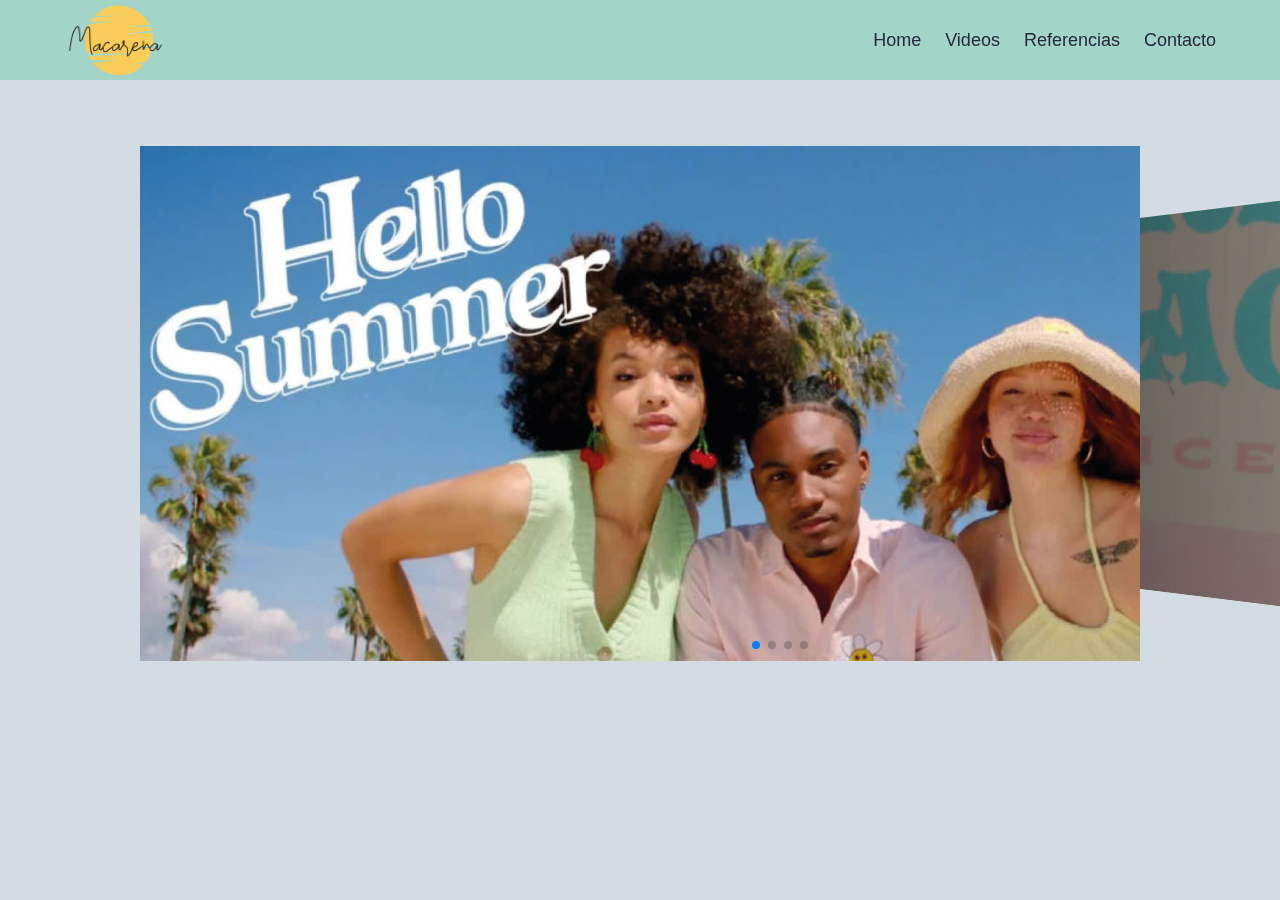
<file: index.html>
<!DOCTYPE html>
<html lang="en">
<head>
    <meta charset="UTF-8">
    <meta http-equiv="X-UA-Compatible" content="IE=edge">
    <meta name="viewport" content="width=device-width, initial-scale=1.0">
    <title>Macarena</title>
    <link rel="stylesheet" href="https://unpkg.com/swiper/swiper-bundle.min.css">
    <link rel="stylesheet" href="css/style.css">
    <link href="https://fonts.googleapis.com/css2?family=Quicksand:wght@300&display=swap" rel="stylesheet">
    <link rel="stylesheet" href="css/nav.css">

</head>
<body>

  <!-- Navegador -->
  <header class="cd-auto-hide-header">
    <div class="logo"><a href="#0"><img src="img/Logo.png" alt="Logo"></a></div>
  
    <nav class="cd-primary-nav">
      <a href="#cd-navigation" class="nav-trigger">
        <span>
          <em aria-hidden="true"></em>
          Menu
        </span>
      </a> <!-- .nav-trigger -->
  
      <ul id="cd-navigation">
        <li><a href="index.html">Home</a></li>
        <li><a href="videos.html">Videos</a></li>
        <li><a href="tienda.html">Referencias</a></li>
        <li><a href="contacto.html">Contacto</a></li>
      </ul>
    </nav> <!-- .cd-primary-nav -->
  </header> <!-- .cd-auto-hide-header -->

    <!-- Swiper -->
    <div class="swiper mySwiper">
        <div class="swiper-wrapper">
          <div class="swiper-slide"><img src="img/sumer1.jpg" /></div>
          <div class="swiper-slide"><img src="img/summer2.jpg" /></div>
          <div class="swiper-slide"><img src="img/summer3.jpg" /></div>
          <div class="swiper-slide"><img src="img/sumer4.jpg" /></div>
         
        <div class="swiper-pagination"></div>
      </div>



    <script src="https://unpkg.com/swiper/swiper-bundle.min.js"></script>

    <script>
        var swiper = new Swiper(".mySwiper", {
          effect: "coverflow",
          grabCursor: true,
          centeredSlides: true,
          slidesPerView: "auto",
          coverflowEffect: {
            rotate: 50,
            stretch: 0,
            depth: 100,
            modifier: 1,
            slideShadows: true,
          },
          pagination: {
            el: ".swiper-pagination",
          },
        });
      </script>

</main>

<!-- .cd-main-content -->
	
<script src="https://ajax.googleapis.com/ajax/libs/jquery/3.0.0/jquery.min.js"></script>
<script>
	if( !window.jQuery ) document.write('<script src="js/jquery-3.0.0.min.js"><\/script>');
</script>
<script src="js/main.js"></script> <!-- Resource jQuery -->

    
</body>
</html>
</file>
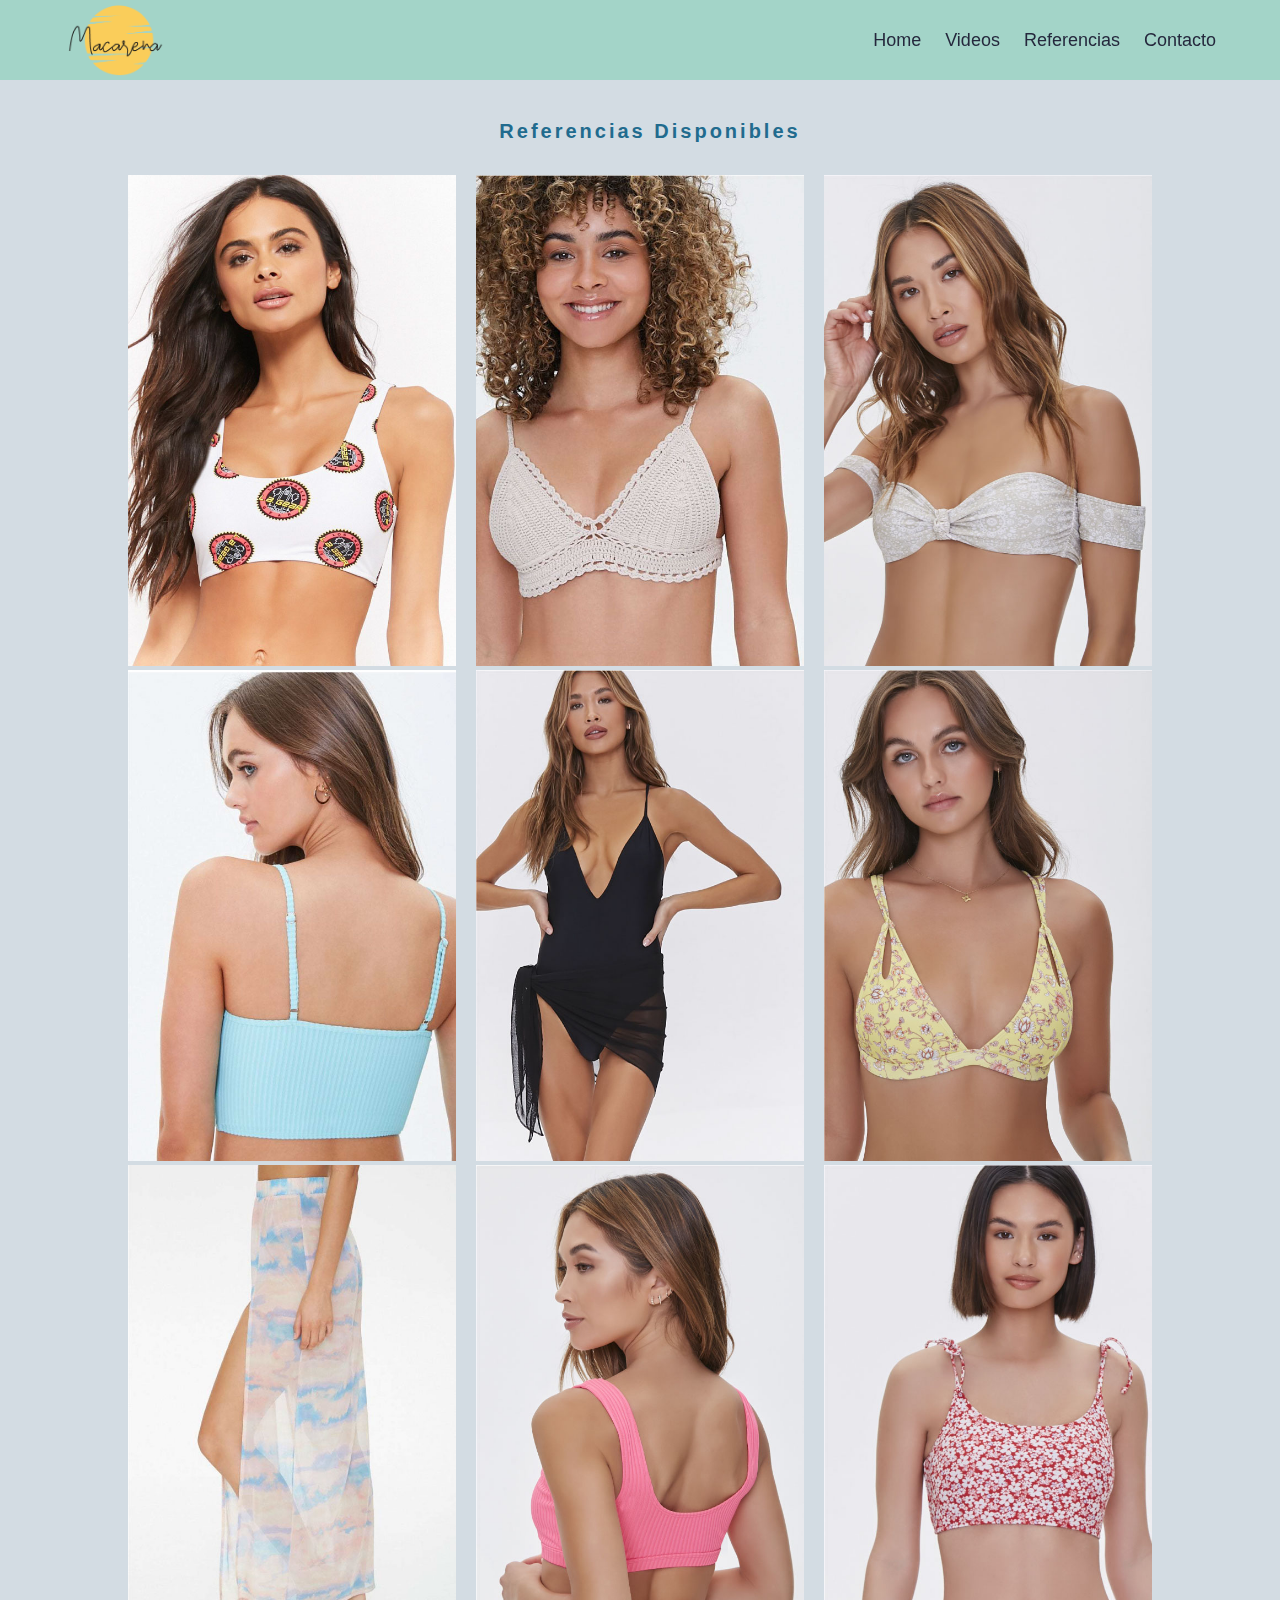
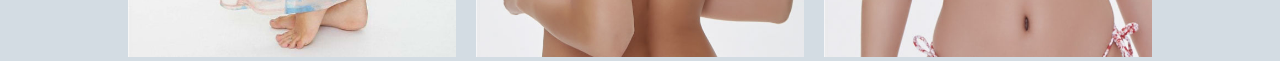
<file: tienda.html>
<!DOCTYPE html>
<html lang="en">
<head>
    <meta charset="UTF-8">
    <meta http-equiv="X-UA-Compatible" content="IE=edge">
    <meta name="viewport" content="width=device-width, initial-scale=1.0">
    <title>Referencias</title>
    <link rel="stylesheet" href="css/style.css">
    <link href="https://fonts.googleapis.com/css2?family=Quicksand:wght@300&display=swap" rel="stylesheet">
    <link rel="stylesheet" href="css/nav.css">
    <link rel="stylesheet" href="css/lightbox.css">

</head>
<body>

 <!-- Navegador -->
 <header class="cd-auto-hide-header">
    <div class="logo"><a href="#0"><img src="img/Logo.png" alt="Logo"></a></div>
  
    <nav class="cd-primary-nav">
      <a href="#cd-navigation" class="nav-trigger">
        <span>
          <em aria-hidden="true"></em>
          Menu
        </span>
      </a> <!-- .nav-trigger -->
  
      <ul id="cd-navigation">
        <li><a href="index.html">Home</a></li>
        <li><a href="videos.html">Videos</a></li>
        <li><a href="tienda.html">Referencias</a></li>
        <li><a href="contacto.html">Contacto</a></li>
      </ul>
    </nav> <!-- .cd-primary-nav -->
  </header> <!-- .cd-auto-hide-header -->

  <div class="cardsh4">
    <h4>Referencias Disponibles</h4>
  </div> 

        <div class="galeria">
            <div class="itemgaleria">
            <a href="img/1.jpg" data-lightbox="roadtrip"><img src="img/1.jpg" alt="1"></a> 
            <a href="img/2.jpg" data-lightbox="roadtrip"><img src="img/2.jpg" alt="2"></a>
            <a href="img/3.jpg" data-lightbox="roadtrip"><img src="img/3.jpg" alt="3"></a>
        </div>

        <div class="itemgaleria">
            <a href="img/4.jpg" data-lightbox="roadtrip"><img src="img/4.jpg" alt="4"></a>
            <a href="img/5.jpg" data-lightbox="roadtrip"><img src="img/5.jpg" alt="5"></a>
            <a href="img/6.jpg" data-lightbox="roadtrip"><img src="img/6.jpg" alt="6"></a>
        </div>

        <div class="itemgaleria">
            <a href="img/7.jpg" data-lightbox="roadtrip"><img src="img/7.jpg" alt="7"></a>
            <a href="img/8.jpg" data-lightbox="roadtrip"><img src="img/8.jpg" alt="8"></a>
            <a href="img/9.jpg" data-lightbox="roadtrip"><img src="img/9.jpg" alt="9"></a>
        </div>

    </div>



  
 <!-- .cd-main-content -->
	
<script src="https://ajax.googleapis.com/ajax/libs/jquery/3.0.0/jquery.min.js"></script>
<script>
	if( !window.jQuery ) document.write('<script src="js/jquery-3.0.0.min.js"><\/script>');
</script>
<script src="js/main.js"></script> <!-- Resource jQuery -->
    

<script src="js/lightbox.js"></script>
    
</body>
</html>
</file>
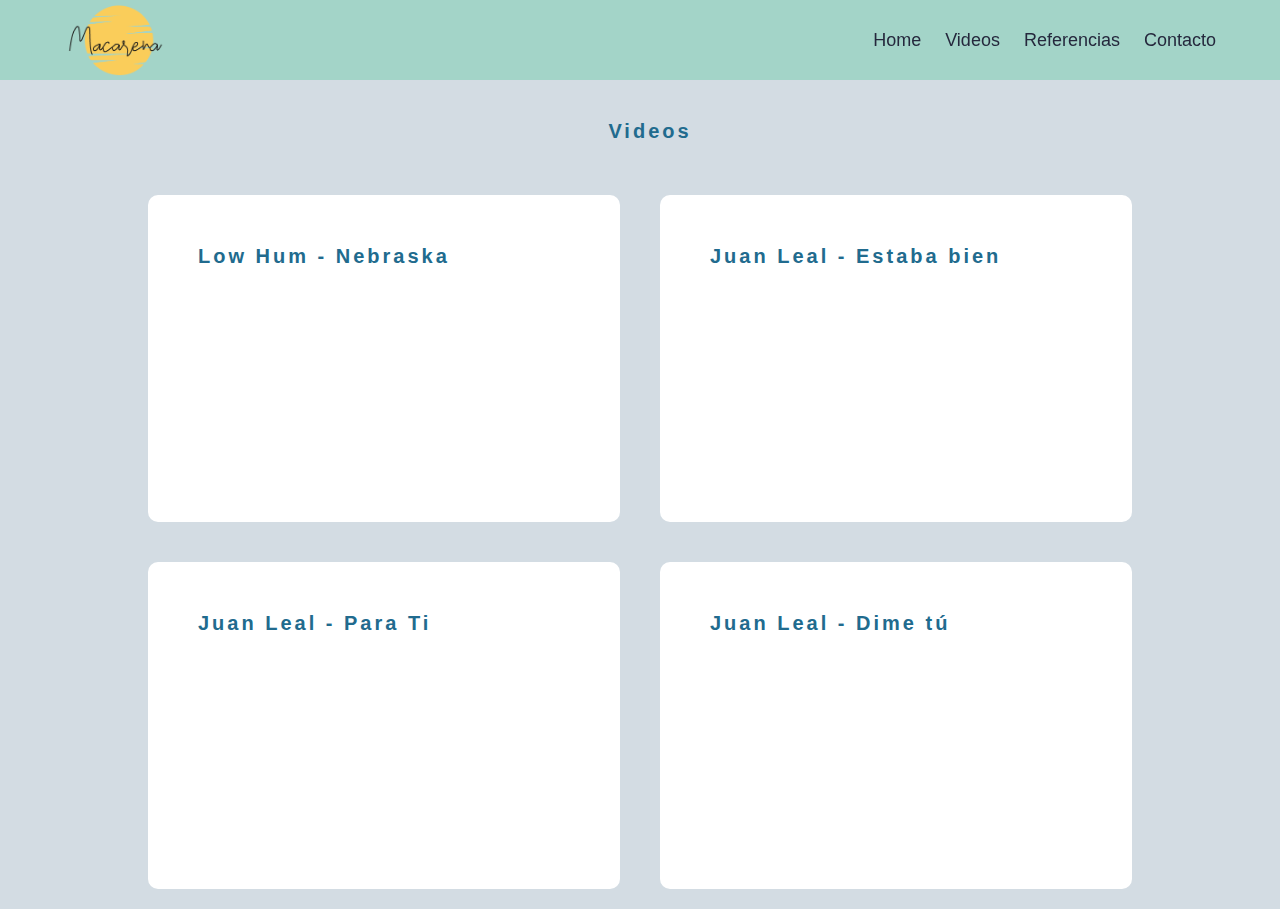
<file: videos.html>
<!DOCTYPE html>
<html lang="en">
<head>
    <meta charset="UTF-8">
    <meta http-equiv="X-UA-Compatible" content="IE=edge">
    <meta name="viewport" content="width=device-width, initial-scale=1.0">
    <title>Videos</title>
    <link rel="stylesheet" href="https://unpkg.com/swiper/swiper-bundle.min.css">
    <link rel="stylesheet" href="css/style.css">
    <link href="https://fonts.googleapis.com/css2?family=Quicksand:wght@300&display=swap" rel="stylesheet">
    <link rel="stylesheet" href="css/nav.css">

</head>
<body>

  <!-- Navegador -->
  <header class="cd-auto-hide-header">
    <div class="logo"><a href="#0"><img src="img/Logo.png" alt="Logo"></a></div>
  
    <nav class="cd-primary-nav">
      <a href="#cd-navigation" class="nav-trigger">
        <span>
          <em aria-hidden="true"></em>
          Menu
        </span>
      </a> <!-- .nav-trigger -->
  
      <ul id="cd-navigation">
        <li><a href="index.html">Home</a></li>
        <li><a href="videos.html">Videos</a></li>
        <li><a href="tienda.html">Referencias</a></li>
        <li><a href="contacto.html">Contacto</a></li>
      </ul>
    </nav> <!-- .cd-primary-nav -->
  </header> <!-- .cd-auto-hide-header -->

    

    <script src="https://unpkg.com/swiper/swiper-bundle.min.js"></script>

    <script>
        var swiper = new Swiper(".mySwiper", {
          effect: "coverflow",
          grabCursor: true,
          centeredSlides: true,
          slidesPerView: "auto",
          coverflowEffect: {
            rotate: 50,
            stretch: 0,
            depth: 100,
            modifier: 1,
            slideShadows: true,
          },
          pagination: {
            el: ".swiper-pagination",
          },
        });
      </script>

</main> <!-- .cd-main-content -->

	
<script src="https://ajax.googleapis.com/ajax/libs/jquery/3.0.0/jquery.min.js"></script>
<script>
	if( !window.jQuery ) document.write('<script src="js/jquery-3.0.0.min.js"><\/script>');
</script>
<script src="js/main.js"></script> <!-- Resource jQuery -->


<!-- videos -->

<div class="cardsh4">
  <h4>Videos</h4>
</div>    

<section class="cards">
    <article class="item">
        <h4>Low Hum - Nebraska </h4>
        <iframe width="400" height="200" src="https://www.youtube-nocookie.com/embed/Du0NkUb1qdw" title="YouTube video player" frameborder="0" allow="accelerometer; autoplay; clipboard-write; encrypted-media; gyroscope; picture-in-picture" allowfullscreen></iframe>
     </article> 
   
     <article class="item">
        <h4>Juan Leal - Estaba bien </h4>
        <iframe width="400" height="200" src="https://www.youtube-nocookie.com/embed/HqaIvRRKM4I" title="YouTube video player" frameborder="0" allow="accelerometer; autoplay; clipboard-write; encrypted-media; gyroscope; picture-in-picture" allowfullscreen></iframe>
    </article> 

</section> 

<section class="cards2">
    <article class="item">
        <h4> Juan Leal - Para Ti </h4>
        <iframe width="400" height="200" src="https://www.youtube-nocookie.com/embed/p8K0Tfy5mx8" title="YouTube video player" frameborder="0" allow="accelerometer; autoplay; clipboard-write; encrypted-media; gyroscope; picture-in-picture" allowfullscreen></iframe>
     </article> 
   
     <article class="item">
        <h4>Juan Leal - Dime tú</h4>
        <iframe width="400" height="200" src="https://www.youtube-nocookie.com/embed/JGksr9cKmVc" title="YouTube video player" frameborder="0" allow="accelerometer; autoplay; clipboard-write; encrypted-media; gyroscope; picture-in-picture" allowfullscreen></iframe>
     </article> 

</section> 

    
</body>
</html>
</file>
<file: css/nav.css>
/* -------------------------------- 

Primary style

-------------------------------- */


*, *::after, *::before {
  box-sizing: border-box;
}

html {
  font-size: 62.5%;
}

body {
  font-size: 1.6rem;
  font-family: "Hind", sans-serif;
  color: #25283D;
  background-color: #D3DCE3;
  -webkit-font-smoothing: antialiased;
  -moz-osx-font-smoothing: grayscale;
}

a {
  color: color: #724F33;
  text-decoration: none;
}

/* -------------------------------- 

1. Auto-Hiding Navigation - Simple

-------------------------------- */
.cd-auto-hide-header {
  position: fixed;
  z-index: 2;
  top: 0;
  left: 0;
  width: 100%;
  height: 60px;
  background-color: #A3D4C8;
  /* Force Hardware Acceleration */
  -webkit-transform: translateZ(0);
          transform: translateZ(0);
  will-change: transform;
  -webkit-transition: -webkit-transform .5s;
  transition: -webkit-transform .5s;
  transition: transform .5s;
  transition: transform .5s, -webkit-transform .5s;
 

}
.cd-auto-hide-header::after {
  clear: both;
  content: "";
  display: block;
  
}
.cd-auto-hide-header.is-hidden {
  -webkit-transform: translateY(-100%);
      -ms-transform: translateY(-100%);
          transform: translateY(-100%);
          
}
@media only screen and (min-width: 1024px) {
  .cd-auto-hide-header {
    height: 80px;
  }
}

.cd-auto-hide-header .logo,
.cd-auto-hide-header .nav-trigger {
  position: absolute;
  top: 50%;
  bottom: auto;
  -webkit-transform: translateY(-50%);
      -ms-transform: translateY(-50%);
          transform: translateY(-50%);
          
}

.cd-auto-hide-header .logo {
  left: 5%;
}
.cd-auto-hide-header .logo a, .cd-auto-hide-header .logo img {
  display: block;
}

.cd-auto-hide-header .nav-trigger {
  /* vertically align its content */
  display: table;
  height: 100%;
  padding: 0 1em;
  font-size: 1.2rem;
  text-transform: uppercase;
  color: white;
  font-weight: bold;
  right: 0;
  border-left: 1px solid #f2f2f2;
  
}
.cd-auto-hide-header .nav-trigger span {
  /* vertically align inside parent element */
  display: table-cell;
  vertical-align: middle;
}
.cd-auto-hide-header .nav-trigger em, .cd-auto-hide-header .nav-trigger em::after, .cd-auto-hide-header .nav-trigger em::before {
  /* this is the menu icon */
  display: block;
  position: relative;
  height: 2px;
  width: 22px;
  background-color: #ffffff;
  -webkit-backface-visibility: hidden;
          backface-visibility: hidden;
}
.cd-auto-hide-header .nav-trigger em {
  /* this is the menu central line */
  margin: 6px auto 14px;
  -webkit-transition: background-color .2s;
  transition: background-color .2s;
}
.cd-auto-hide-header .nav-trigger em::before, .cd-auto-hide-header .nav-trigger em::after {
  position: absolute;
  content: '';
  left: 0;
  -webkit-transition: -webkit-transform .2s;
  transition: -webkit-transform .2s;
  transition: transform .2s;
  transition: transform .2s, -webkit-transform .2s;
}
.cd-auto-hide-header .nav-trigger em::before {
  /* this is the menu icon top line */
  -webkit-transform: translateY(-6px);
      -ms-transform: translateY(-6px);
          transform: translateY(-6px);
}
.cd-auto-hide-header .nav-trigger em::after {
  /* this is the menu icon bottom line */
  -webkit-transform: translateY(6px);
      -ms-transform: translateY(6px);
          transform: translateY(6px);
}
@media only screen and (min-width: 1024px) {
  .cd-auto-hide-header .nav-trigger {
    display: none;
  }
}

.cd-auto-hide-header.nav-open .nav-trigger em {
  /* transform menu icon into a 'X' icon */
  background-color: rgba(255, 255, 255, 0);
}
.cd-auto-hide-header.nav-open .nav-trigger em::before {
  /* rotate top line */
  -webkit-transform: rotate(-45deg);
      -ms-transform: rotate(-45deg);
          transform: rotate(-45deg);
}
.cd-auto-hide-header.nav-open .nav-trigger em::after {
  /* rotate bottom line */
  -webkit-transform: rotate(45deg);
      -ms-transform: rotate(45deg);
          transform: rotate(45deg);
}

.cd-primary-nav {
  display: inline-block;
  float: right;
  height: 100%;
  padding-right: 5%;
}
.cd-primary-nav > ul {
  position: absolute;
  z-index: 2;
  top: 60px;
  left: 0;
  width: 100%;
  background-color: #ffffff;
  display: none;
  box-shadow: 0 14px 20px rgba(0, 0, 0, 0.2);
}
.cd-primary-nav > ul a {
  /* target primary-nav links */
  display: block;
  height: 50px;
  line-height: 50px;
  padding-left: 5%;
  color: #25283D;
  font-size: 1.8rem;
  border-top: 1px solid #f2f2f2;
}
.cd-primary-nav > ul a:hover, .cd-primary-nav > ul a.active {
  color: #ffffff;
}
@media only screen and (min-width: 1024px) {
  .cd-primary-nav {
    /* vertically align its content */
    display: table;
  }
  .cd-primary-nav > ul {
    /* vertically align inside parent element */
    display: table-cell;
    vertical-align: middle;
    /* reset mobile style */
    position: relative;
    width: auto;
    top: 0;
    padding: 0;
    background-color: transparent;
    box-shadow: none;
  }
  .cd-primary-nav > ul::after {
    clear: both;
    content: "";
    display: block;
  }
  .cd-primary-nav > ul li {
    display: inline-block;
    float: left;
    margin-right: 1.5em;
  }
  .cd-primary-nav > ul li:last-of-type {
    margin-right: 0;
  }
  .cd-primary-nav > ul a {
    /* reset mobile style */
    height: auto;
    line-height: normal;
    padding: 0;
    border: none;
  }
}

.nav-open .cd-primary-nav ul,
.cd-primary-nav ul:target {
  /* 
  	show primary nav - mobile only 
  	:target is used to show navigation on no-js devices
  */
  display: block;
}
@media only screen and (min-width: 1024px) {
  .nav-open .cd-primary-nav ul,
  .cd-primary-nav ul:target {
    display: table-cell;
  }
}

/* -------------------------------- 

2. Auto-Hiding Navigation - with Sub Nav

-------------------------------- */
.cd-secondary-nav {
  position: relative;
  z-index: 1;
  clear: both;
  width: 100%;
  height: 50px;
  background-color: #25283D;
  /* Force Hardware Acceleration */
  -webkit-transform: translateZ(0);
          transform: translateZ(0);
  will-change: transform;
  -webkit-transition: -webkit-transform .5s;
  transition: -webkit-transform .5s;
  transition: transform .5s;
  transition: transform .5s, -webkit-transform .5s;
}
.cd-secondary-nav::after {
  /* gradient on the right - to indicate it's possible to scroll */
  content: '';
  position: absolute;
  z-index: 1;
  top: 0;
  right: 0;
  height: 100%;
  width: 35px;
  background: transparent;
  background: -webkit-linear-gradient(right, #25283D, rgba(37, 40, 61, 0));
  background: linear-gradient(to left, #25283D, rgba(37, 40, 61, 0));
  pointer-events: none;
  -webkit-transition: opacity .2s;
  transition: opacity .2s;
}
.cd-secondary-nav.nav-end::after {
  opacity: 0;
}
.cd-secondary-nav ul, .cd-secondary-nav li, .cd-secondary-nav a {
  height: 100%;
}
.cd-secondary-nav ul {
  /* enables a flex context for all its direct children */
  display: -webkit-box;
  display: -webkit-flex;
  display: -ms-flexbox;
  display: flex;
  padding: 0 5%;
  overflow-x: auto;
  -webkit-overflow-scrolling: touch;
}
.cd-secondary-nav ul::after {
  clear: both;
  content: "";
  display: block;
}
.cd-secondary-nav li {
  display: inline-block;
  float: left;
  /* do not shrink - elements float on the right of the element */
  -webkit-flex-shrink: 0;
      -ms-flex-negative: 0;
          flex-shrink: 0;
}
.cd-secondary-nav li:last-of-type {
  padding-right: 20px;
}
.cd-secondary-nav a {
  display: block;
  color: #ffffff;
  opacity: .6;
  line-height: 50px;
  padding: 0 1em;
}
.cd-secondary-nav a:hover, .cd-secondary-nav a.active {
  opacity: 1;
}
@media only screen and (min-width: 1024px) {
  .cd-secondary-nav {
    height: 70px;
    overflow: visible;
  }
  .cd-secondary-nav ul {
    /* reset mobile style */
    display: block;
    text-align: center;
  }
  .cd-secondary-nav li {
    /* reset mobile style */
    float: none;
    -webkit-flex-shrink: 1;
        -ms-flex-negative: 1;
            flex-shrink: 1;
  }
  .cd-secondary-nav a {
    line-height: 70px;
  }
  .cd-secondary-nav a.active {
    box-shadow: inset 0 -3px #8F3985;
  }
}

/* -------------------------------- 

3. Auto-Hiding Navigation - with Sub Nav + Hero Image

-------------------------------- */
.cd-secondary-nav.fixed {
  position: fixed;
  top: 60px;
}
.cd-secondary-nav.slide-up {
  -webkit-transform: translateY(-60px);
      -ms-transform: translateY(-60px);
          transform: translateY(-60px);
}
@media only screen and (min-width: 1024px) {
  .cd-secondary-nav.fixed {
    top: 80px;
    /* fixes a bug where nav and subnab move with a slight delay */
    box-shadow: 0 -6px 0 #25283D;
  }
  .cd-secondary-nav.slide-up {
    -webkit-transform: translateY(-80px);
        -ms-transform: translateY(-80px);
            transform: translateY(-80px);
  }
}

/* -------------------------------- 

Main content

-------------------------------- */
.cd-main-content {
  padding: 60px 5% 2em;
  overflow: hidden;
}
.cd-main-content.sub-nav {
  /* to be used if there is sub nav */
  padding-top: 110px;
}
.cd-main-content.sub-nav-hero {
  /* to be used if there is hero image + subnav */
  padding-top: 0;
}
.cd-main-content.sub-nav-hero.secondary-nav-fixed {
  margin-top: 50px;
}
.cd-main-content p {
  max-width: 1024px;
  line-height: 1.6;
  margin: 2em auto;
  font-family: "David Libre", serif;
  color: #a5a8a9;
}
@media only screen and (min-width: 1024px) {
  .cd-main-content {
    padding-top: 80px;
  }
  .cd-main-content.sub-nav {
    padding-top: 150px;
  }
  .cd-main-content.sub-nav-hero.secondary-nav-fixed {
    margin-top: 70px;
  }
  .cd-main-content p {
    font-size: 2.4rem;
  }
}

/*
	adjust the positioning of in-page links
	http://nicolasgallagher.com/jump-links-and-viewport-positioning/
*/
.cd-main-content.sub-nav :target::before,
.cd-main-content.sub-nav-hero :target::before {
  display: block;
  content: "";
  margin-top: -50px;
  height: 50px;
  visibility: hidden;
}
@media only screen and (min-width: 1024px) {
  .cd-main-content.sub-nav :target::before,
  .cd-main-content.sub-nav-hero :target::before {
    margin-top: -70px;
    height: 70px;
  }
}

/* -------------------------------- 

Intro Section

-------------------------------- */
.cd-hero {
  /* vertically align its content */
  display: table;
  width: 100%;
  margin-top: 60px;
  height: 300px;
  background: url(../img/cd-hero-background.jpg) no-repeat center center;
  background-size: cover;
}
.cd-hero .cd-hero-content {
  /* vertically align inside parent element */
  display: table-cell;
  vertical-align: middle;
  text-align: center;
}
@media only screen and (min-width: 768px) {
  .cd-hero {
    height: 400px;
  }
}
@media only screen and (min-width: 1024px) {
  .cd-hero {
    height: 600px;
    margin-top: 80px;
  }
}
</file>
<file: css/style.css>
* {padding: 0;
margin: 0;
box-sizing: border-box;
}

img {
  width: 100%;
  height: auto;
}

.logo img {
  width: 45%;

}
.swiper {
  width: 100%;
  padding-top: 50px;
  padding-bottom: 50px;
  margin-top: 6em;
  margin-bottom: 6em;
}

.swiper-slide {
  background-position: center;
  background-size: cover;
  width: 1000px;
  height: 515px;
}

.swiper-slide img {
  display: block;
  width: 100%;
}

.name h3 {
  font-family: 'Quicksand', sans-serif;
  font-weight: bold; 
  letter-spacing: 10px;
  color: #724F33;
  text-align: center;
  margin-bottom: 20px;

}


.item {

  background-color: white;
  border-radius: 10px 10px 10px 10px;
  width: 60%;
  padding: 30px;
  margin: 20px;

}



.item h4 {
  color: #216B8E;
  font-family: 'Anton', sans-serif;
  font-size: 20px;
  padding-left: 20px;
  margin-bottom: 20px;
  margin-top: 20px;
  text-align: left;
  letter-spacing: 3px;
  font-weight: bold; 
  
}

.titulo h4 {
  color: #216B8E;
  
}


.item p {
  color: #85997A;
  font-family: 'Lexend', sans-serif;
  text-align: left;
  padding-bottom: 40px;
  padding-left: 20px;
}



.item a {
  text-decoration: none;
  color: #724F33;
  border: 5px solid #A3D4C8;
  border-radius: 40px 40px 40px 40px;
  background-color: #A3D4C8 ;
  font-family: 'Quicksand', sans-serif;
  font-weight: bold; 
  letter-spacing: 3px;
  padding: 10px;
  text-align: right;

}

.item a:hover {
  color: #ffffff;
}

.link_item {
  text-align: right;
}


img {
  width: 100%;
  height: auto;
  }

.footer {
  background-color: #F3D3AD;
  padding: 30px;
  display: flex;
  font-family: 'Quicksand', sans-serif;
  margin-top: 3em;
  text-align: center;

}


.cards {
  display: flex;
  width: 80%;
  margin: auto;
  margin-top: 2em;
  
}

.cards2 {
  display: flex;
  width: 80%;
  margin: auto;
}

.cardsh4 {
  color: #216B8E;
  font-family: 'Anton', sans-serif;
  font-size: 20px;
  padding-left: 20px;
  margin-top: 6em;
  text-align: center;
  letter-spacing: 3px;
  font-weight: bold; 

}

.redes h4 {
  text-align: right;
  color: #724F33;
  font-family: 'Quicksand', sans-serif;
  font-weight: bold; 
  letter-spacing: 3px;
  text-align: right;
  
}

.galeria {
  display: flex;
  flex-wrap: wrap;
  justify-content: space-between;
  width: 80%;
  margin: auto;

}


.itemgaleria {
  flex: 0 32%;
  margin-top: 2em;
  height: 100px;
  margin-bottom: 2%; /* (100-32*3)/2 */
}











/* ##Dispositivo = Tablets, Ipads (horizontal) 768px to 1024px */

@media (min-width: 768px) and (max-width: 1024px)  {


  .cards {
      flex-direction: column;
  }

  .logo img {
    width: 30%;
  
  }

  .galeria {
    flex-direction: column;
  }

  .item h3 {  
    font-size: 40px;  
}

  .hiper1 img {
    width: 30%;
}


  h3 {
    font-size: 30px;

}

    .footer {
        flex-wrap: wrap;
        font-size: 30px;
       
    }



      .hecho{
        flex-wrap: wrap;
       
      }

      .seguir{
        flex-wrap: wrap;
       
      }

      .hiper1 ul li a {
        font-size: 30px;
        
    }


    .item p {
        font-size: 30px;

    }

    .swiper-slide {
      width: 620px;
      height: 300px;
    }

    
}


 /* ##Dispositivo = Tablets, Mobiles de 481px a 767px */
  
 @media (min-width: 481px) and (max-width: 767px) {


    .cards {
        flex-direction: column;
    }

    .logo img {
      width: 20%;
    
    }

    .galeria {
      flex-direction: column;
    }

    .hiper1 img {
        width: 30%;
    }

    .item h3 {  
        font-size: 30px;  
    }
    

    h3 {
        font-size: 30px;
    
    }

    .footer {
        flex-wrap: wrap;
       
    }




      .hecho{
        flex-wrap: wrap;
       
      }

      .seguir{
        flex-wrap: wrap;
       
      }

      .hiper1 ul li a {
        font-size: 20px;
        
    }

    .item p {
        font-size: 20px;
    }

    .swiper-slide {
      width: 620px;
      height: 300px;
    }

}


 /* ##Dispositivo = Smartphones de 320px a 479px */
  
 @media (min-width: 320px) and (max-width: 480px) {

    .cards {
        flex-direction: column;
    }

    .logo img {
      width: 30%;
    
    }

    .galeria {
      flex-direction: column;
    }

    .hiper1 img {
        width: 30%;
    }

    .item h3 {  
        font-size: 30px;  
    }
    

    h3 {
        font-size: 20px;
    
    }


    .footer {
        flex-wrap: wrap;
       
    }

   


      .hecho{
        flex-wrap: wrap;
       
      }

      .seguir{
        flex-wrap: wrap;
       
      }

    .hiper1 ul li a {
        font-size: 20px;
        
    }

    .item p {
        font-size: 20px;

  
    }

    .swiper-slide {
      width: 320px;
      height: 200px;
    }

 }
</file>
